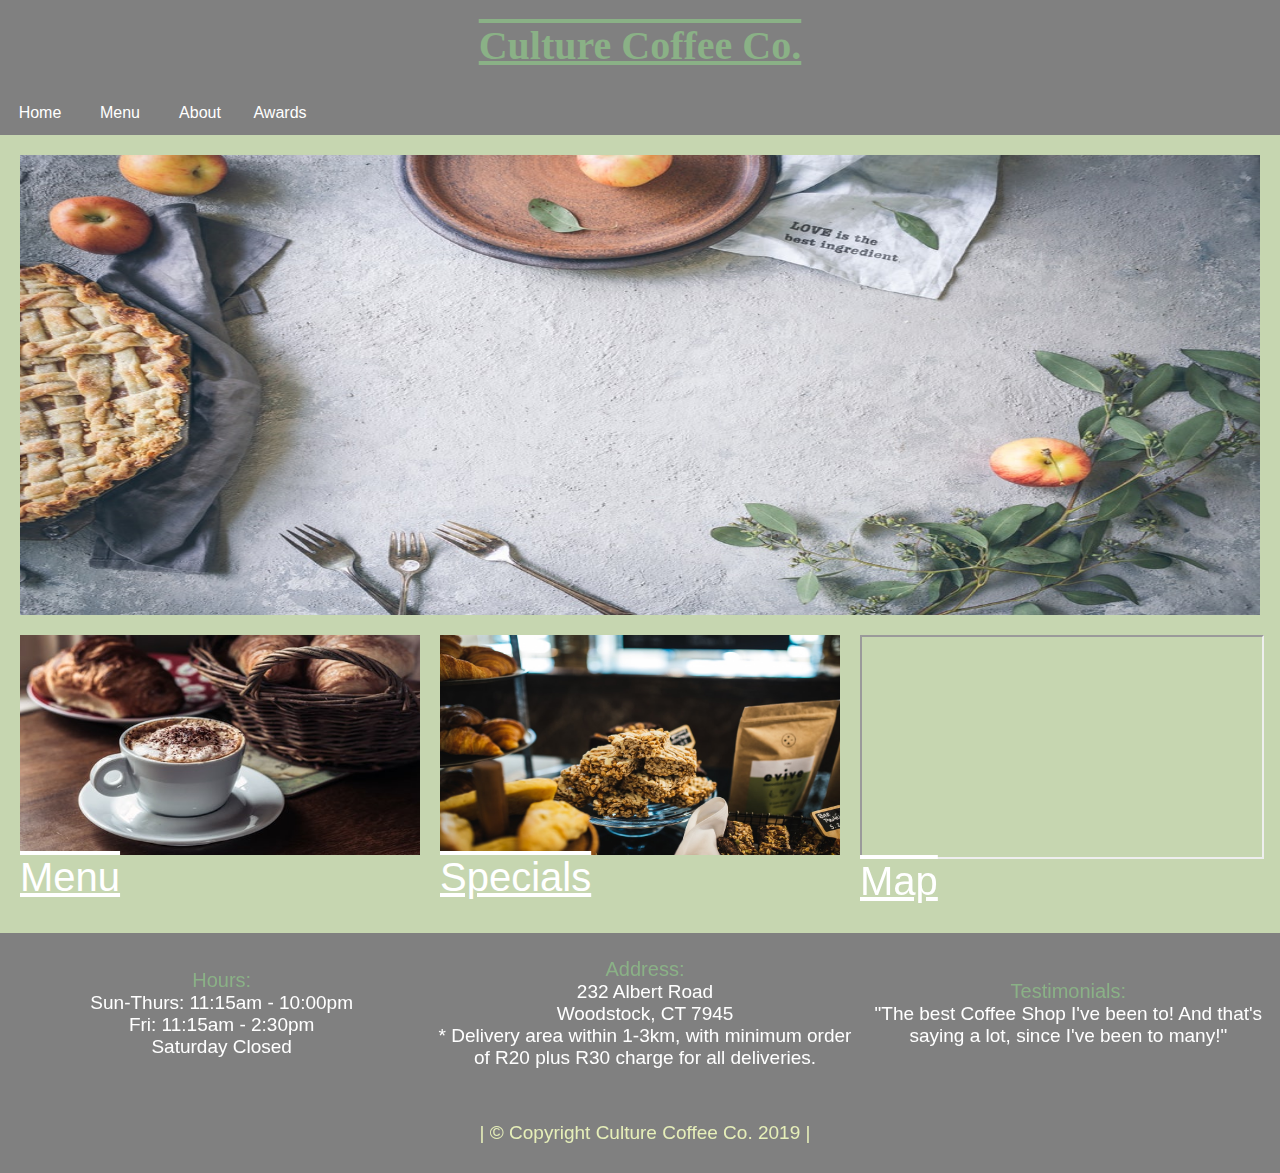
<file: index.html>
<html>
<head>
  <meta charset="UTF-8">
  <meta name="viewport" content="width=device-width, initial-scale=1.0">
  <meta http-equiv="X-UA-Compatible" content="ie=edge">
  <link rel="stylesheet" href="./style.css">
  <title>Restaurant</title>
</head>
<body>
  <!-- NAVIGATION -->
  <section class="navbar">
    <div class="logo"><h1>Culture Coffee Co.</h1>
    </div>

    <div class="home"><a href="index.html">Home</a>



    </div>
    <div class="menu"><a href="menu.html">Menu</a>


    </div>
    <div class="about"><a href="about.html">About</a>


    </div>
    <div class="awards"><a href="awards.html">Awards</a>


    </div>

  </section>
  <!--^ NAVIGATION ^-->


  <!-- CONTENT -->
  <section class="content">
    <div class="main-image"><img src="images/foods.jpg" alt="foods" width="100%"height="100%">
    </div><br>
    <div class="small-image1"><img src="images/menu.jpg" alt="menu" width="100%"height="100%">
      <span1>Menu</span1><br>
    </div><br>
    <div class="small-image2"><img src="images/specials.jpg" alt="specials" width="100%"height="100%">
      <span1>Specials</span1><br>
    </div><br>
    <div class="small-image3">
      <iframe src="https://www.google.com/maps/embed?pb=!1m18!1m12!1m3!1d3310.528995084214!2d18.450671315211796!3d-33.92751998064006!2m3!1f0!2f0!3f0!3m2!1i1024!2i768!4f13.1!3m3!1m2!1s0x1dcc5da18ccedb73%3A0x3fd2a67887b1ba61!2s232+Albert+Rd%2C+Woodstock%2C+Cape+Town%2C+7915!5e0!3m2!1sen!2sza!4v1552027541067" width="100%" height="100%" allowfullscreen></iframe>
      <span1>Map</span>
      </div>
    </section>
    <!--^ content ^-->
    <!--Footer-->
    <footer>
      <div class="hours">
        <span>Hours:</span><br>
        Sun-Thurs: 11:15am - 10:00pm<br>
        Fri: 11:15am - 2:30pm<br>
        Saturday Closed</div>
        <div class="address">
          <span>Address:</span><br>
          232 Albert Road<br>
          Woodstock, CT 7945
          <p>* Delivery area within 1-3km, with minimum order of R20 plus R30 charge for all deliveries.</p>
        </div>
        <div class="testimonials">
          <span>Testimonials:</span><br>
          <p>"The best Coffee Shop I've been to! And that's saying a lot, since I've been to many!"</p>
        </div>
        <div class="admin">
          | &copy; Copyright Culture Coffee Co. 2019 |
        </div>
      </footer>
    </body>
    </html>
</file>
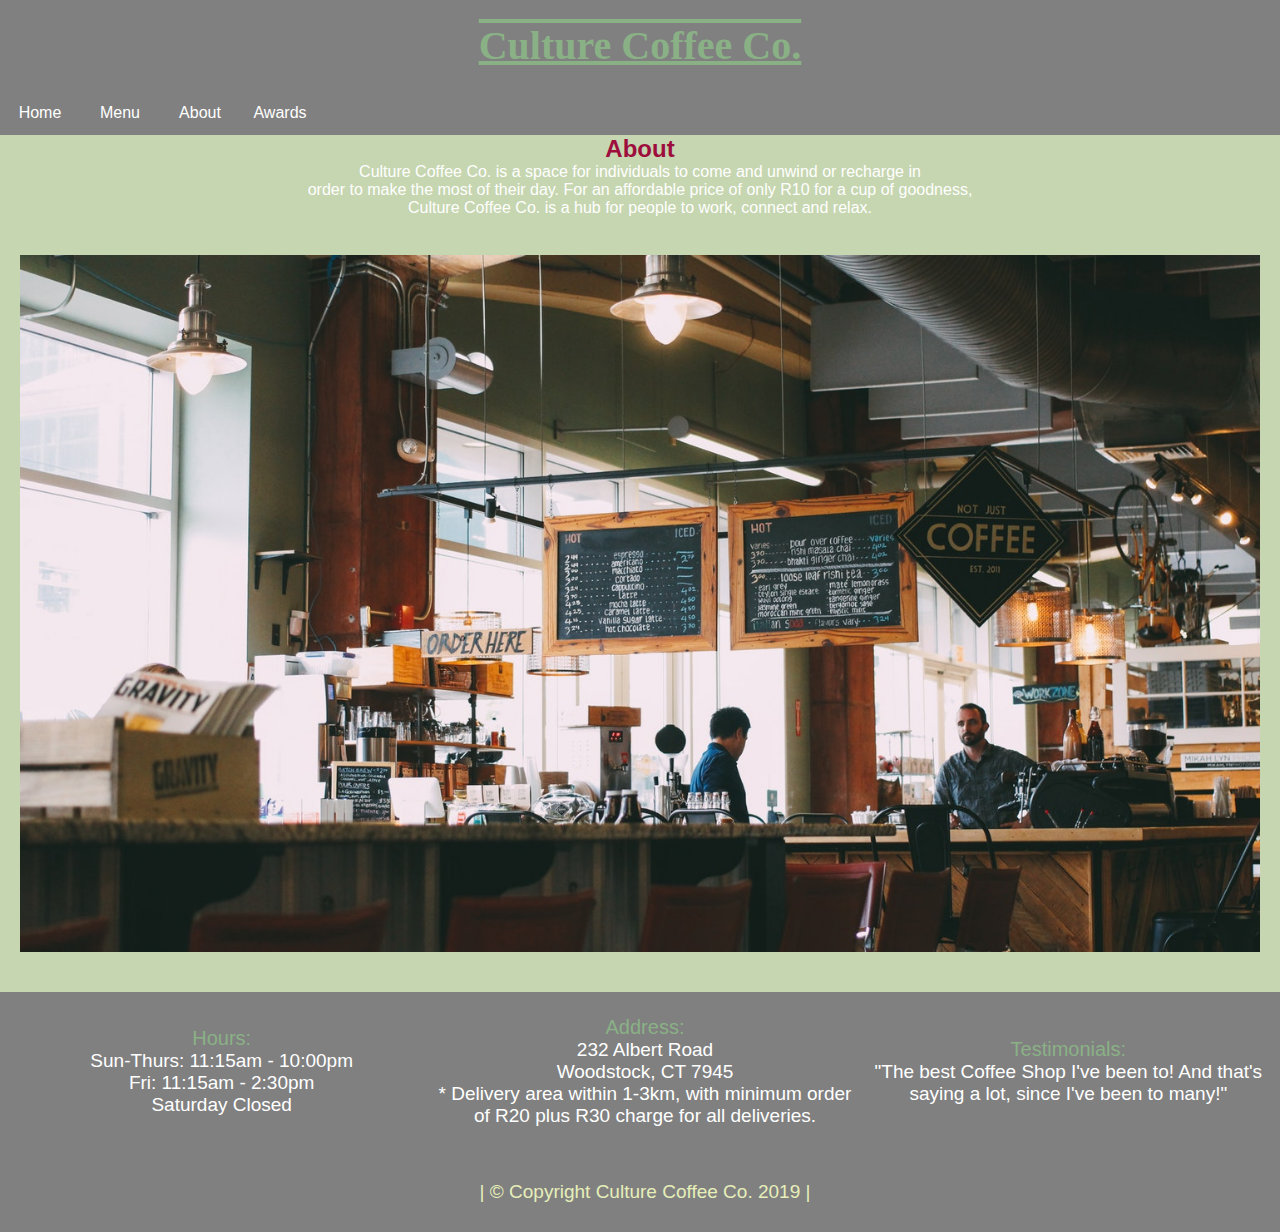
<file: about.html>
<html>
<head>
  <meta charset="UTF-8">
  <meta name="viewport" content="width=device-width, initial-scale=1.0">
  <meta http-equiv="X-UA-Compatible" content="ie=edge">
  <link rel="stylesheet" href="./style.css">
  <title>Restaurant</title>
</head>
<body>
  <!-- NAVIGATION -->
  <section class="navbar">
    <div class="logo"><h1>Culture Coffee Co.</h1>


    </div>

    <div class="home"><a href="index.html">Home</a>


    </div>
    <div class="menu"><a href="menu.html">Menu</a>



    </div>
    <div class="about"><a href="about.html">About</a>


    </div>
    <div class="awards"><a href="awards.html">Awards</a>


    </div>

  </section>
  <!--^ NAVIGATION ^-->
<h2>About</h2>
<p>Culture Coffee Co. is a space for individuals to come and unwind or recharge in <br>
  order to make the most of their day. For an affordable price of only R10 for a cup of goodness, <br>
  Culture Coffee Co. is a hub for people to work, connect and relax.

</p><br>
<section class="aboutpage">
  <div class="main-image"><img src="images/owner.jpg" alt="foods" width="100%"height="100%"></div>
</section>

<!--Footer-->
<footer>
  <div class="hours">
    <span>Hours:</span><br>
     Sun-Thurs: 11:15am - 10:00pm<br>
     Fri: 11:15am - 2:30pm<br>
     Saturday Closed</div>
  <div class="address">
    <span>Address:</span><br>
     232 Albert Road<br>
    Woodstock, CT 7945
    <p>* Delivery area within 1-3km, with minimum order of R20 plus R30 charge for all deliveries.</p>
  </div>
  <div class="testimonials">
    <span>Testimonials:</span><br>
    <p>"The best Coffee Shop I've been to! And that's saying a lot, since I've been to many!"</p>
  </div>
  <div class="admin">
    | &copy; Copyright Culture Coffee Co. 2019 |
  </div>
</footer>
</body>
</html>
</file>
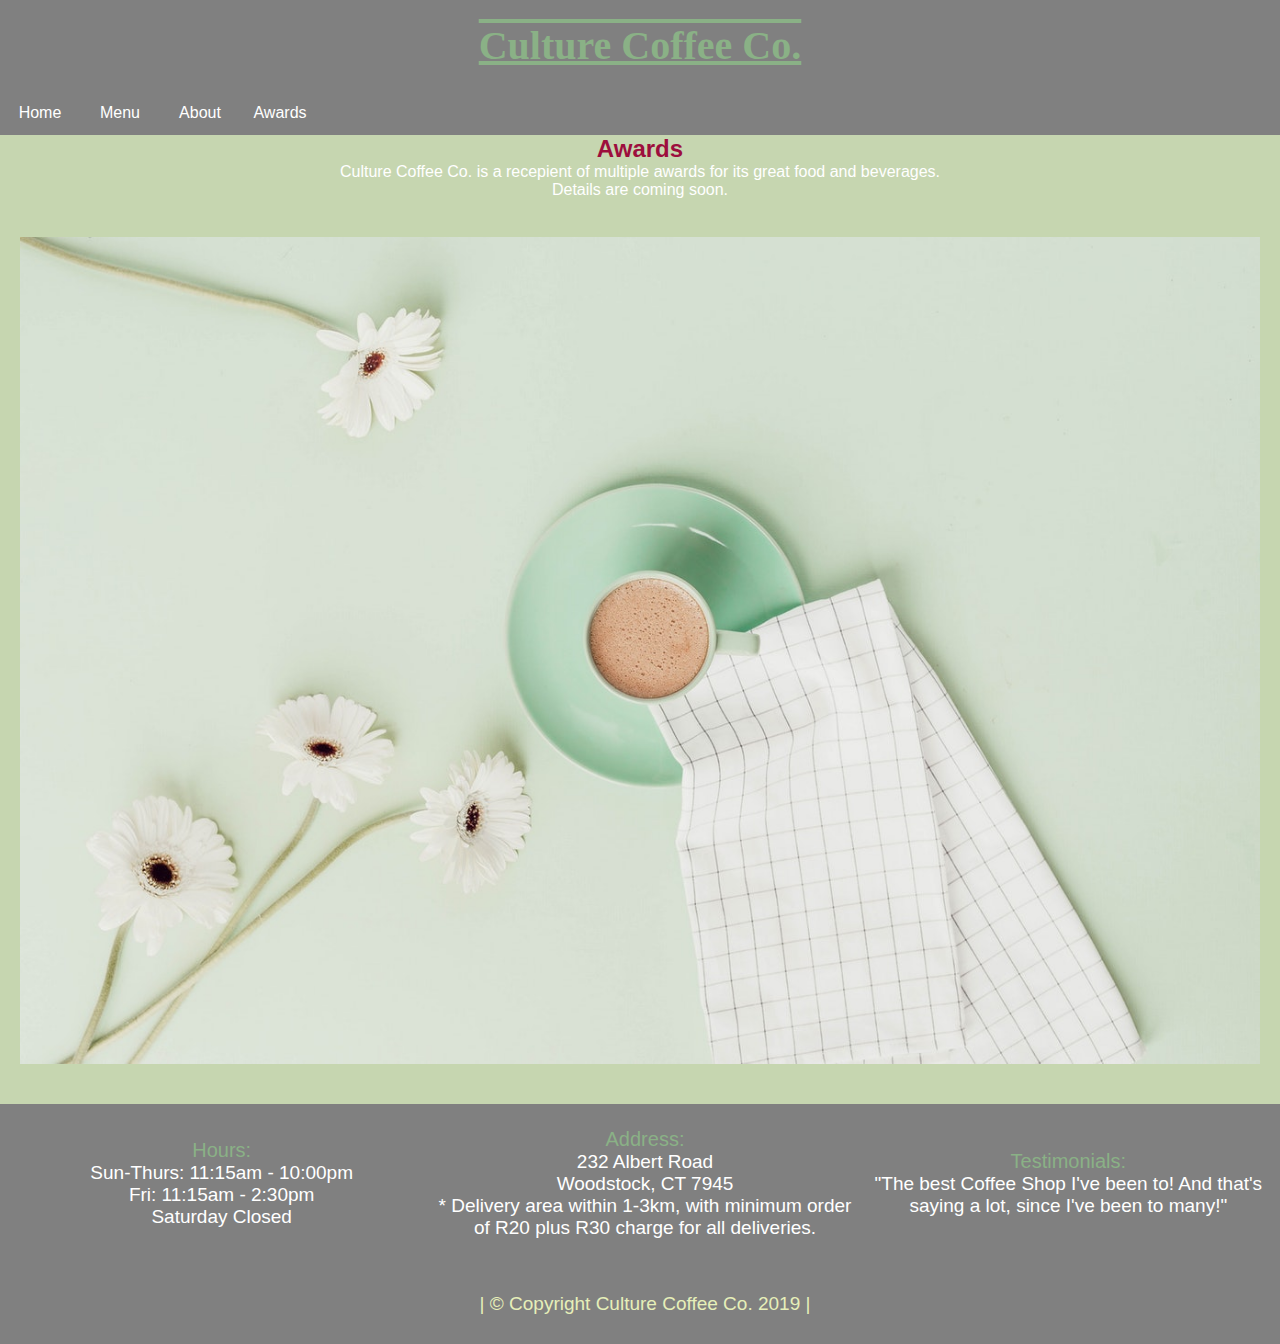
<file: awards.html>
<html>
<head>
  <meta charset="UTF-8">
  <meta name="viewport" content="width=device-width, initial-scale=1.0">
  <meta http-equiv="X-UA-Compatible" content="ie=edge">
  <link rel="stylesheet" href="./style.css">
  <title>Restaurant</title>
</head>
<body>
  <!-- NAVIGATION -->
  <section class="navbar">
    <div class="logo"><h1>Culture Coffee Co.</h1>

    </div>

    <div class="home"><a href="index.html">Home</a>


    </div>
    <div class="menu"><a href="menu.html">Menu</a>


    </div>
    <div class="about"><a href="about.html">About</a>


    </div>
    <div class="awards"><a href="awards.html">Awards</a>


    </div>

  </section>
  <!--^ NAVIGATION ^-->

  <h2>Awards</h2>
  <div class="paragraph">
    <p>Culture Coffee Co. is a recepient of multiple awards for its great food and beverages.<br>
      Details are coming soon.</p><br>
    </div>
    <!-- CONTENT -->
    <section class="awardspage">
      <div class="main-image">
        <img src="images/awards.jpg" alt="awards" width="100%" height="100%">
      </div>
    </section>
    <!--^ content ^-->
    <!--Footer-->
    <footer>
      <div class="hours">
        <span>Hours:</span><br>
        Sun-Thurs: 11:15am - 10:00pm<br>
        Fri: 11:15am - 2:30pm<br>
        Saturday Closed</div>
        <div class="address">
          <span>Address:</span><br>
          232 Albert Road<br>
          Woodstock, CT 7945
          <p>* Delivery area within 1-3km, with minimum order of R20 plus R30 charge for all deliveries.</p>
        </div>
        <div class="testimonials">
          <span>Testimonials:</span><br>
          <p>"The best Coffee Shop I've been to! And that's saying a lot, since I've been to many!"</p>
        </div>
        <div class="admin">
          | &copy; Copyright Culture Coffee Co. 2019 |
        </div>
      </footer>
    </body>
    </html>
</file>
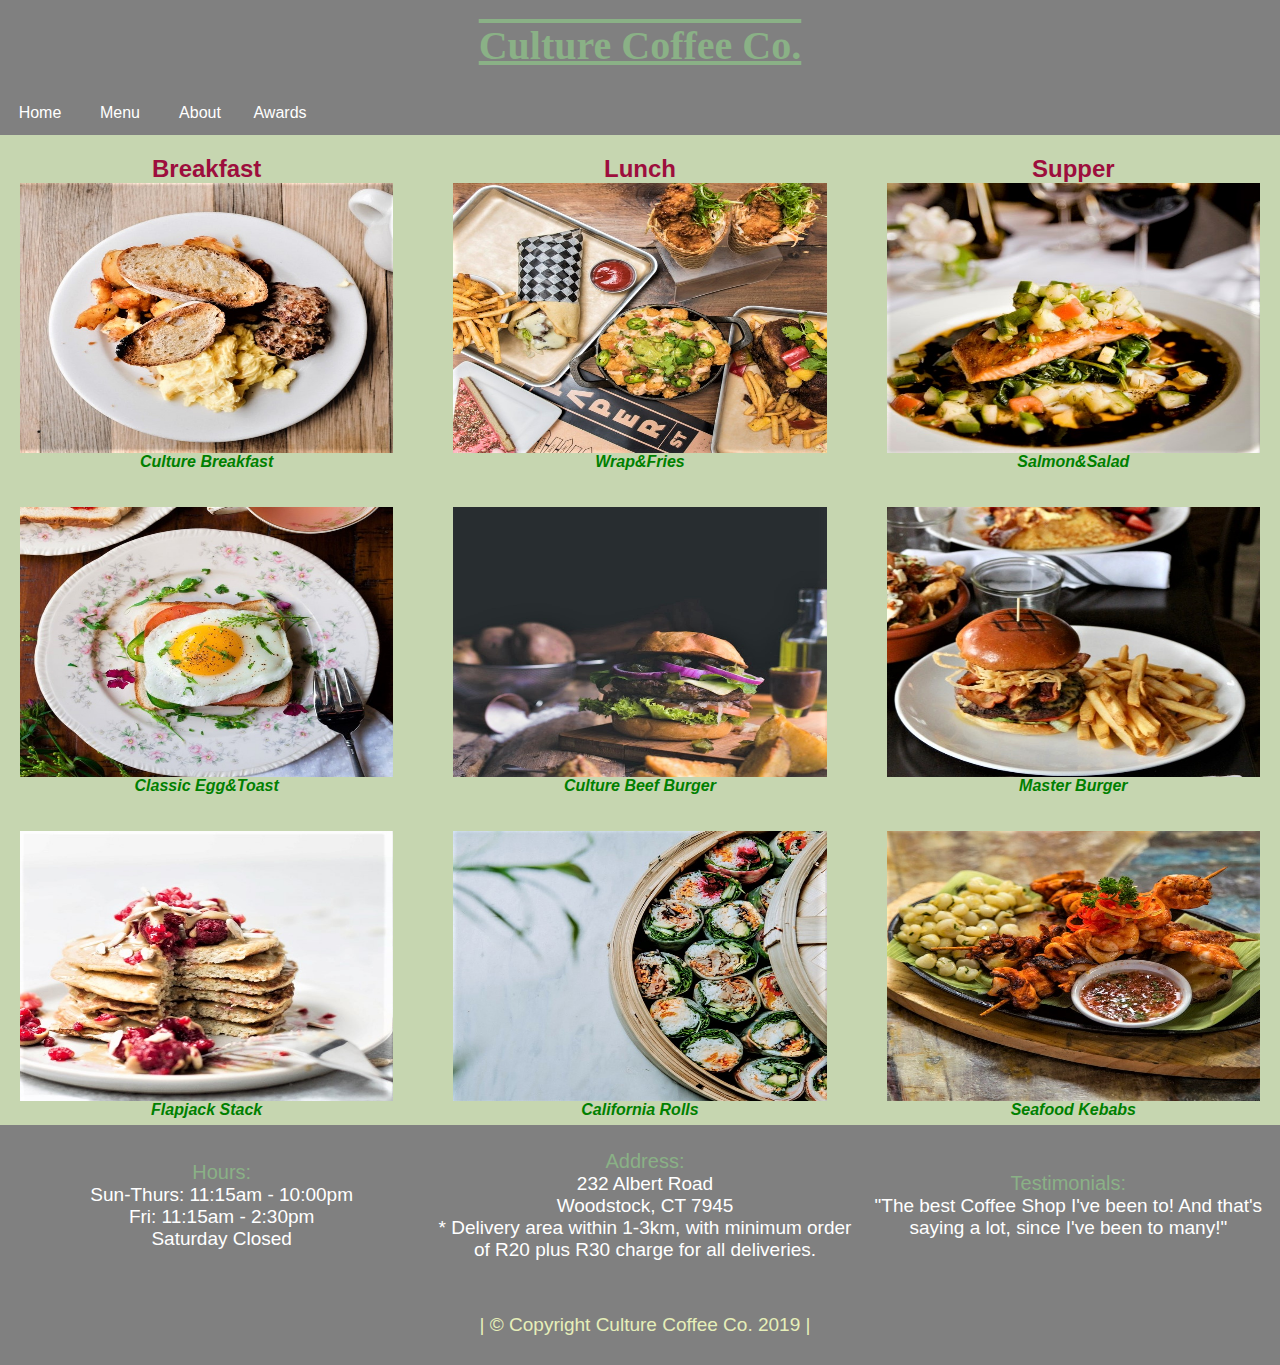
<file: menu.html>
<html>
<head>
  <meta charset="UTF-8">
  <meta name="viewport" content="width=device-width, initial-scale=1.0">
  <meta http-equiv="X-UA-Compatible" content="ie=edge">
  <link rel="stylesheet" href="./style.css">
  <title>Restaurant</title>
</head>
<body>
  <!-- NAVIGATION -->
  <section class="navbar">
    <div class="logo"><h1>Culture Coffee Co.</h1>

    </div>

    <div class="home"><a href="index.html">Home</a>


    </div>
    <div class="menu"><a href="menu.html">Menu</a>


    </div>
    <div class="about"><a href="about.html">About</a>


    </div>
    <div class="awards"><a href="awards.html">Awards</a>


    </div>

  </section>
  <!--^ NAVIGATION ^-->


  <!-- CONTENT -->
  <section class="content-menu">
    <section class="breakfast">
      <div class="breakfast">
        <h2>Breakfast</h2>
        <div class="image1">
          <img src="images/breakfast1.jpg" alt="breakfast" width="100%"height="100%">
          <p class="Culture Breakfast">Culture Breakfast</p><br>
        </div><br>
        <div class="image2">
          <img src="images/breakfast2.jpg" alt="breakfast" width="100%"height="100%">
        <p class="Classic Egg&Toast">Classic Egg&Toast</p><br>
        </div><br>
        <div class="image3">
          <img src="images/breakfast3.jpg" alt="breakfast" width="100%"height="100%">
          <p class="Flapjack Stack">Flapjack Stack</p><br>
        </div>
      </div>
    </section>
    <section class="lunch">
      <div class="lunch">
        <h2>Lunch</h2>
        <div class="image4">
          <img src="images/lunch1.jpg" alt="menu" width="100%"height="100%">
          <p class="Culture Wrap&Fries">Wrap&Fries</p><br>
        </div><br>
        <div class="image5">
          <img src="images/lunch2.jpg" alt="menu" width="100%"height="100%">
          <p class="Culture Beef Burger">Culture Beef Burger</p><br>
        </div><br>
        <div class="image6">
          <img src="images/lunch3.jpg" alt="menu" width="100%"height="100%">
          <p class="California Rolls">California Rolls</p><br>
        </div>
      </div>
    </section>
    <section class="supper">
      <div class="supper">
        <h2>Supper</h2>
        <div class = "image7">
          <img src="images/supper1.jpg" alt="specials" width="100%"height="100%">
          <p class="Salmon&Salad">Salmon&Salad</p><br>
        </div><br>
        <div class="image8">
          <img src="images/supper2.jpg" alt="specials" width="100%"height="100%">
          <p class="Master Burger">Master Burger</p><br>
        </div><br>
        <div class="image9">
          <img src="images/supper3.jpg" alt="specials" width="100%"height="100%">
          <p class="Seafood Kebabs">Seafood Kebabs</p><br>
        </div>
      </div>
    </section>
  </section>
  <!--^ content ^-->
  <!--Footer-->
  <footer>
    <div class="hours">
      <span>Hours:</span><br>
      Sun-Thurs: 11:15am - 10:00pm<br>
      Fri: 11:15am - 2:30pm<br>
      Saturday Closed</div>
      <div class="address">
        <span>Address:</span><br>
        232 Albert Road<br>
        Woodstock, CT 7945
        <p>* Delivery area within 1-3km, with minimum order of R20 plus R30 charge for all deliveries.</p>
      </div>
      <div class="testimonials">
        <span>Testimonials:</span><br>
        <p>"The best Coffee Shop I've been to! And that's saying a lot, since I've been to many!"</p>
      </div>
      <div class="admin">
        | &copy; Copyright Culture Coffee Co. 2019 |
      </div>
    </footer>
  </body>
  </html>
</file>
<file: style.css>
* {
  margin: 0px;
  padding: 0px;
}

body {
  font-size: 16px;
  color: #9d0e3d;
  background-color:#c6d6b0;
  font-family: 'Oxygen', sans-serif;
}
/* Navigation */
.navbar a {
  color: white;
  text-decoration: none;

}
.navbar a:hover {
  background: :#8ab186;
}
.navbar {
  display: grid;
  grid-template-columns:6.25% 6.25% 6.25% 6.25% 75% ;
  grid-template-rows: 45px 45px 45px;
  grid-template-areas:
  "logo logo logo logo logo"
  "logo logo logo logo logo"
  "home menu about awards .";
  background: gray;
  color: white;
  justify-items: center;
  align-items: center;
}
.navbar span,h1,a{
  text-align: center;

}
.logo {
  grid-area: logo;

}
.logo h1{
  color:#8ab186;
  font-family: Ubuntu;
  text-align: center;
  font-size: 40px;
  text-decoration: overline underline;
}
span{
  color:#e6efb9;
}
.home {
  grid-area: home;
}
.home:hover {
  background-color:#8ab186;
  padding: 14px 15px;

}
.menu {
  grid-area: menu;

}
.menu:hover {
  background-color:#8ab186;
  padding: 14px 15px;

}
.about {
  grid-area: about;


}
.about:hover {
  background-color:#8ab186;
  padding: 14px 15px;

}
.awards {
  grid-area: awards;


}
.awards:hover {
  background-color:#8ab186;
  padding: 14px 15px;

}
/* Navigation */

/* Content */
.content {
  display: grid;
  grid-template-columns: 1fr 1fr 1fr;
  grid-template-rows: 220px 220px 220px;
  grid-template-areas:
  'main-image main-image main-image'
  'main-image main-image main-image'
  'small-image1 small-image2 small-image3';
  grid-gap:20px;
  padding:20px 20px 20px 20px;
}
.content span1{
  color: white;
  text-align: center;
  font-size: 20px;
  text-transform: capitalize;
  font-size: 40px;
  text-decoration: overline underline;

}
.main-image{
  grid-area:main-image;
}
.small-image1{
  grid-area:small-image1;
}
.small-image2{
  grid-area:small-image2;
}
.small-image3{
  grid-area:small-image3;

}
/* Content */

/* Menu */
.content-menu {
  display: grid;
  grid-template-columns: 1fr 1fr 1fr;
  grid-template-rows: 270px 270px 270px;
  grid-template-areas:
  'breakfast'
  'lunch'
  'supper';
  grid-gap:60px;
  padding: 20px 20px 20px 20px;
}
.content-menu .btn{
  display: block;
  background: black;
  color:white;
  padding: 0.6rem 1.3rem;
  text-decoration: none;
  border:0;
  grid-template-columns: 1fr;
  display: block;
  text-align: center;
  margin: auto;
  float:left;
}
.content-menu p{
  font-style: italic;
  font-weight: bold;
  color: green;
}
/* Menu */
/* Awards */
h2 {
  text-align: center;
}
.paragraph {
  color: white;
  text-align: center;
}
/* Awards */
/* About  */
.aboutpage {
  display: grid;
  grid-template-columns: 1fr;
  grid-template-rows: 500px;
  grid-template-areas:
  'main-image main-image main-image'
  'main-image main-image main-image';
  padding: 20px 20px 20px 20px;
}
.awardspage{
  display: grid;
  grid-template-columns: 1fr;
  grid-template-rows: 500px;
  grid-template-areas:
  'main-image main-image main-image'
  'main-image main-image main-image' ;
  padding: 20px 20px 20px 20px;
}
.aboutpage span1{
  color: white;
  text-align: center;
  font-size: 20px;
  text-transform: capitalize;
  font-size: 40px;
  text-decoration: overline underline;

}
.main-image{
  grid-area:main-image;
}
.small-image1{
  grid-area:small-image1;
}
.small-image2{
  grid-area:small-image2;
}
.small-image3{
  grid-area:small-image3;
}
p{
  color:white;
  text-align: center;
}



/* About */

/* Footer */
footer{
  display:grid;
  grid-template-columns: 1fr 1fr 1fr;
  grid-template-rows: 160px 80px;
  grid-template-areas:
  "hours address testimonials"
  "admin admin admin";
  color: white;
  background-color: gray;
  text-align: center;
  margin-top: 20px;
  align-items: center;
  justify-items: center;
  font-size: 19px;
  padding-left: 10px;

}
footer span{
  font-size: 20px;
  color:#8ab186;
}
.hours{
  grid-area: hours;
}
.address{
  grid-area: address;

}
.testimonials{
  grid-area: testimonials;

}
.admin{
  grid-area: admin;
  color:#e6efb9;

}
/* Footer */

/* MEDIA Queries */
@media(max-width: 1000px) {
  .navbar {
    grid-template-rows: repeat(6, 33.3px) ;
    grid-template-columns: 1fr;
    grid-template-areas:
    "logo"
    "logo"
    "home"
    "menu"
    "about"
    "awards";
    justify-content: center;
    align-items: center;
    text-align: center;
  }
  @media(max-width:850px){
    .content{
      grid-template-rows: 270px 270px 270px 270px;
      grid-template-columns: 1fr;
      grid-template-areas:
      "main-image"
      "small-image1"
      "small-image2"
      "small-image3"
      "small-image3";
    }
    .aboutpage{
      grid-template-rows: 270px;
      grid-template-columns: 1fr;
      grid-template-areas:
      "main-image";
    }
    .awardspage{
      grid-template-rows: 270px;
      grid-template-columns: 1fr;
      grid-template-areas:
      "main-image";
    }
    .content .small-image1, .small-image2, .small-image3{
      margin: 10px 10px 10px 10px;
    }
    .aboutpage .small-image1, .small-image2, .small-image3{
      margin: 10px 10px 10px 10px;
    }
    @media(max-width:800px){
      .content-menu{
        display: grid;
        grid-template-columns: 1fr;
        grid-template-areas:
        'breakfast'
        'image1'
        'image2'
        'image3'
        'lunch'
        'image4'
        'image5'
        'image6'
        'supper'
        'image7'
        'image8'
        'image9';
        grid-gap:700px;
        padding: 40px 40px 40px 40px;
        height:2900px;
      }
    }
  }

}
/* Footer media query */
@media(max-width:855px){
  footer{
    grid-template-rows:100px 100px 100px 100px;
    grid-template-columns: 1fr;
    grid-template-areas:
    "hours"
    "address"
    "testimonials"
    "admin";
    font-size: 15px;
  }

}
</file>
